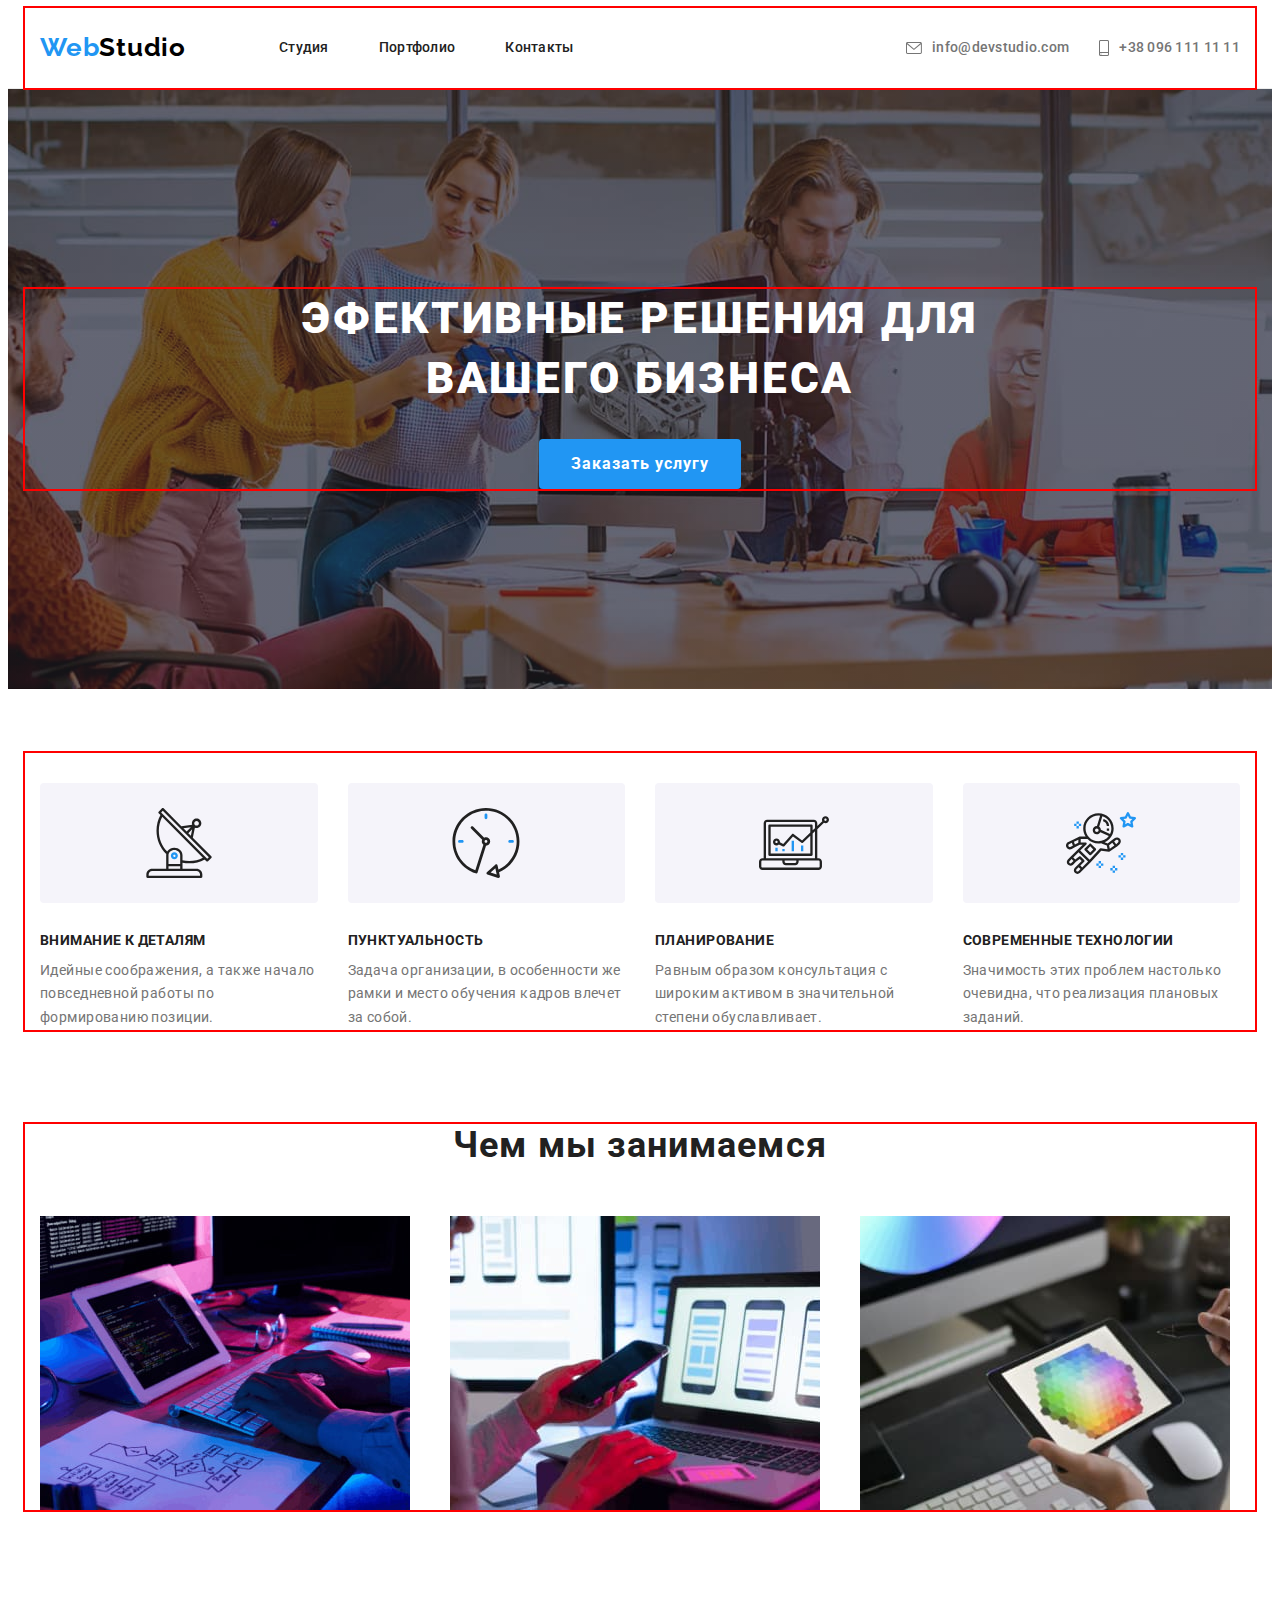
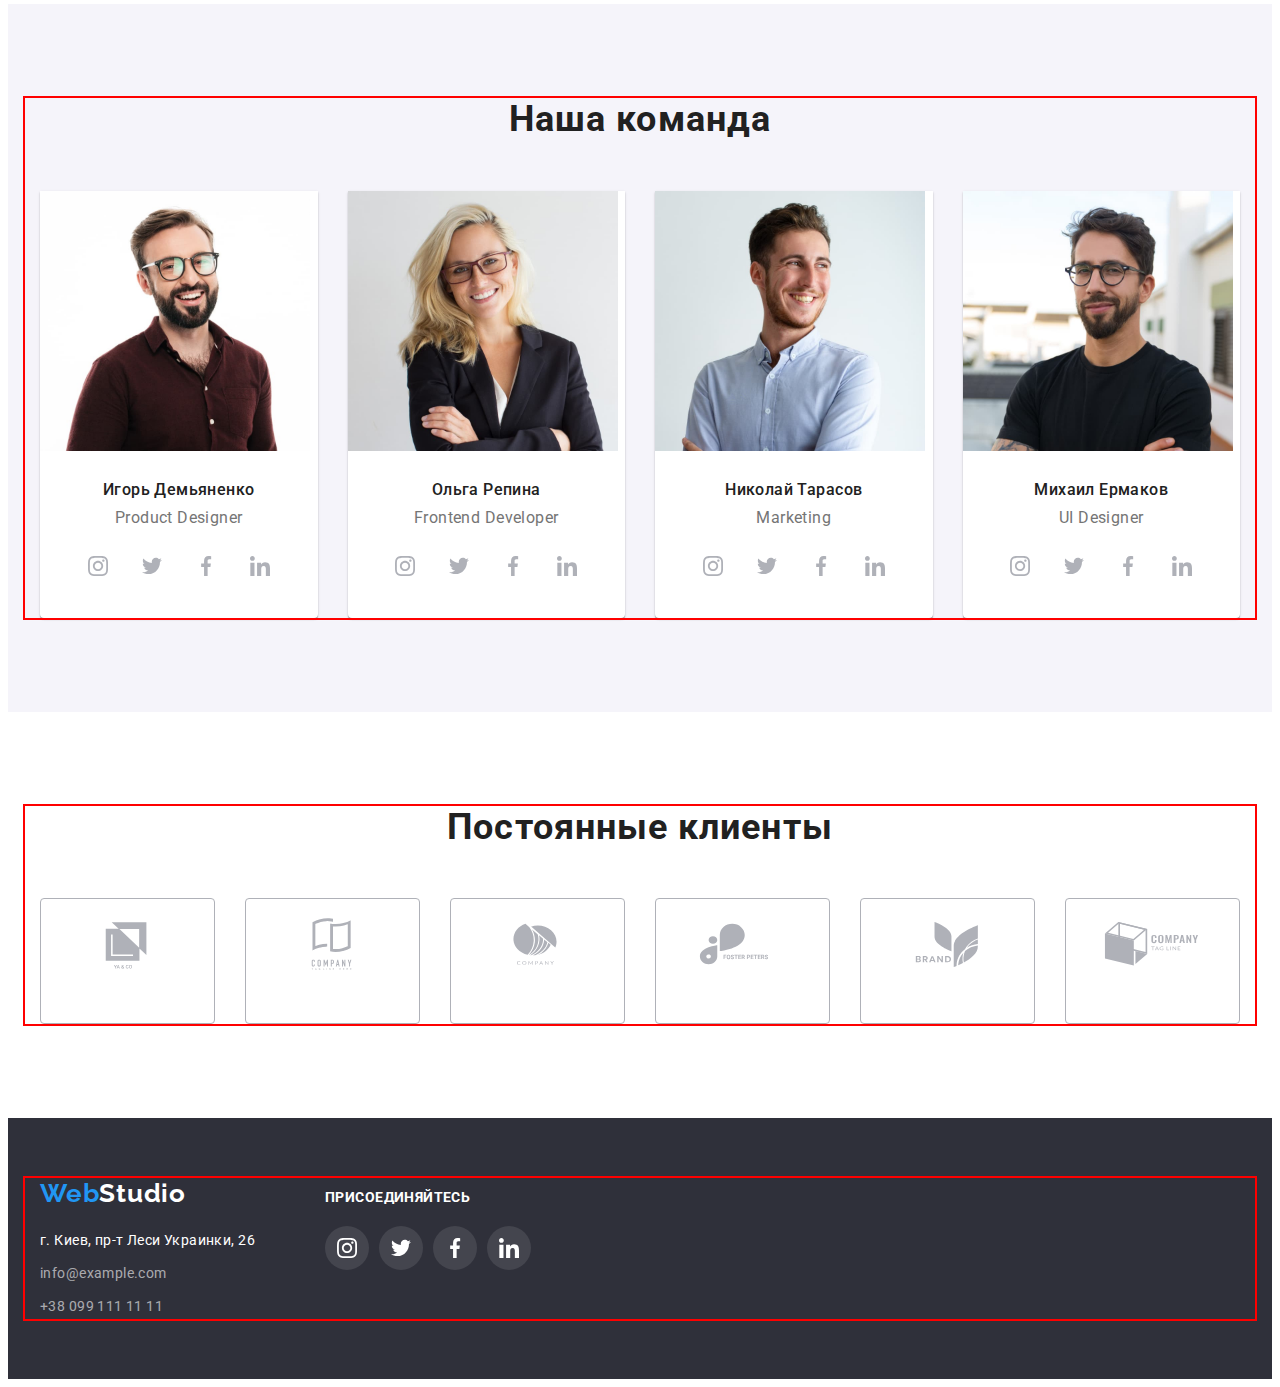
<file: index.html>
<!DOCTYPE html>
<html lang="ru">
  <head>
    <meta charset="UTF-8" />
    <meta http-equiv="X-UA-Compatible" content="IE=edge" />
    <meta name="viewport" content="width=device-width, initial-scale=1.0" />
    <title>Document</title>
    <link
      href="https://fonts.googleapis.com/css2?family=Raleway:wght@700&family=Roboto:wght@400;500;700;900&display=swap"
      rel="stylesheet"
    />
    <link
      rel="stylesheet"
      href="https://cdnjs.cloudflare.com/ajax/libs/modern-normalize/1.1.0/modern-normalize.min.css"
      integrity="sha512-wpPYUAdjBVSE4KJnH1VR1HeZfpl1ub8YT/NKx4PuQ5NmX2tKuGu6U/JRp5y+Y8XG2tV+wKQpNHVUX03MfMFn9Q=="
      crossorigin="anonymous"
      referrerpolicy="no-referrer"
    />
    <link rel="stylesheet" href="./css/style.css" />
  </head>
  <body>
    <header class="header">
      <div class="container header-container">
        <nav class="nav">
          <a class="logo link" href="/index.html" lang="en"
            >Web<span class="logo-dark">Studio</span></a
          >
          <ul class="list site-nav">
            <li class="item">
              <a class="link link-menu" href="./index.html" target="_blank"
                >Студия</a
              >
            </li>
            <li class="item">
              <a class="link link-menu" href="./portfolio.html" target="_blank"
                >Портфолио</a
              >
            </li>
            <li class="item">
              <a class="link link-menu" href="./Contacts" target="_blank"
                >Контакты</a
              >
            </li>
          </ul>
        </nav>
        <ul class="list auth-nav">
          <li class="item">
            <a class="link link-contacts" href="mailto:info@devstudio.com">
              <svg class="icon icon-mail">
                <use href="./images/icons.svg#envelope"></use></svg
              >info@devstudio.com</a
            >
          </li>
          <li class="item">
            <a class="link link-contacts" href="tel:+380961111111">
              <svg class="icon icon-tel">
                <use href="./images/icons.svg#smartphone"></use></svg
              >+38 096 111 11 11</a
            >
          </li>
        </ul>
      </div>
    </header>
    <main>
      <section class="hero">
        <div class="container">
          <h1 class="hero-title">Эфективные решения для вашего бизнеса</h1>
          <button class="hero-button" type="button">Заказать услугу</button>
        </div>
      </section>
      <section class="section">
        <div class="container">
          <h2 class="visually-hidden">Особенности</h2>
          <ul class="list feature-list card-set">
            <li class="feature-item card-item">
              <div class="thumb">
                <svg class="icon">
                  <use href="./images/icons.svg#antenna"></use>
                </svg>
              </div>
              <h3 class="title">Внимание к деталям</h3>
              <p class="feature-text">
                Идейные соображения, а также начало повседневной работы по
                формированию позиции.
              </p>
            </li>
            <li class="feature-item card-item">
              <div class="thumb">
                <svg class="icon">
                  <use href="./images/icons.svg#clock"></use>
                </svg>
              </div>
              <h3 class="title">Пунктуальность</h3>
              <p class="feature-text">
                Задача организации, в особенности же рамки и место обучения
                кадров влечет за собой.
              </p>
            </li>
            <li class="feature-item card-item">
              <div class="thumb">
                <svg class="icon">
                  <use href="./images/icons.svg#diagram"></use>
                </svg>
              </div>
              <h3 class="title">Планирование</h3>
              <p class="feature-text">
                Равным образом консультация с широким активом в значительной
                степени обуславливает.
              </p>
            </li>
            <li class="feature-item card-item">
              <div class="thumb">
                <svg class="icon">
                  <use href="./images/icons.svg#astronaut"></use>
                </svg>
              </div>
              <h3 class="title">Современные технологии</h3>
              <p class="feature-text">
                Значимость этих проблем настолько очевидна, что реализация
                плановых заданий.
              </p>
            </li>
          </ul>
        </div>
      </section>
      <section class="section work">
        <div class="container">
          <h2 class="section-title">Чем мы занимаемся</h2>
          <ul class="list work-list card-set">
            <li class="card-item">
              <img
                src="./images/images-hw-1/box1.jpg"
                alt="Набор текста на клавиатуре"
                width="370"
                height="294"
              />
            </li>
            <li class="card-item">
              <img
                src="./images/images-hw-1/box2.jpg"
                alt="Телефон в руке перед ноутбуком"
                width="370"
                height="294"
              />
            </li>
            <li class="card-item">
              <img
                src="./images/images-hw-1/box3.jpg"
                alt="Изображение цветовой гаммы на планшете"
                width="370"
                height="294"
              />
            </li>
          </ul>
        </div>
      </section>
      <section class="section team-section">
        <div class="container">
          <h2 class="section-title">Наша команда</h2>
          <ul class="list team-list card-set">
            <li class="team-item card-item">
              <img
                src="./images/images-hw-1/img1.jpg"
                alt="Мужчина"
                width="270"
                height="260"
              />
              <div class="card-content">
                <h3 class="team-title">Игорь Демьяненко</h3>
                <p class="team-text" lang="en">Product Designer</p>
                <ul class="list social-list">
                  <li class="social-item">
                    <a
                      class="social-link"
                      href=""
                      target="_blank"
                      rel="noopener nofollow noreferrer"
                    >
                      <svg class="social-icon">
                        <use href="./images/icons.svg#instagram"></use>
                      </svg>
                    </a>
                  </li>
                  <li class="social-item">
                    <a
                      class="social-link"
                      href=""
                      target="_blank"
                      rel="noopener nofollow noreferrer"
                    >
                      <svg class="social-icon">
                        <use href="./images/icons.svg#twitter"></use>
                      </svg>
                    </a>
                  </li>
                  <li class="social-item">
                    <a
                      class="social-link"
                      href=""
                      target="_blank"
                      rel="noopener nofollow noreferrer"
                    >
                      <svg class="social-icon">
                        <use href="./images/icons.svg#facebook"></use>
                      </svg>
                    </a>
                  </li>
                  <li class="social-item">
                    <a
                      class="social-link"
                      href=""
                      target="_blank"
                      rel="noopener nofollow noreferrer"
                    >
                      <svg class="social-icon">
                        <use href="./images/icons.svg#linkedin"></use>
                      </svg>
                    </a>
                  </li>
                </ul>
              </div>
            </li>
            <li class="team-item card-item">
              <img
                src="./images/images-hw-1/img2.jpg"
                alt="Женщина"
                width="270"
                height="260"
              />
              <div class="card-content">
                <h3 class="team-title">Ольга Репина</h3>
                <p class="team-text" lang="en">Frontend Developer</p>
                <ul class="list social-list">
                  <li class="social-item">
                    <a
                      class="social-link"
                      href=""
                      target="_blank"
                      rel="noopener nofollow noreferrer"
                    >
                      <svg class="social-icon">
                        <use href="./images/icons.svg#instagram"></use>
                      </svg>
                    </a>
                  </li>
                  <li class="social-item">
                    <a
                      class="social-link"
                      href=""
                      target="_blank"
                      rel="noopener nofollow noreferrer"
                    >
                      <svg class="social-icon">
                        <use href="./images/icons.svg#twitter"></use>
                      </svg>
                    </a>
                  </li>
                  <li class="social-item">
                    <a
                      class="social-link"
                      href=""
                      target="_blank"
                      rel="noopener nofollow noreferrer"
                    >
                      <svg class="social-icon">
                        <use href="./images/icons.svg#facebook"></use>
                      </svg>
                    </a>
                  </li>
                  <li class="social-item">
                    <a
                      class="social-link"
                      href=""
                      target="_blank"
                      rel="noopener nofollow noreferrer"
                    >
                      <svg class="social-icon">
                        <use href="./images/icons.svg#linkedin"></use>
                      </svg>
                    </a>
                  </li>
                </ul>
              </div>
            </li>
            <li class="team-item card-item">
              <img
                src="./images/images-hw-1/img3.jpg"
                alt="Мужчина"
                width="270"
                height="260"
              />
              <div class="card-content">
                <h3 class="team-title">Николай Тарасов</h3>
                <p class="team-text" lang="en">Marketing</p>
                <ul class="list social-list">
                  <li class="social-item">
                    <a
                      class="social-link"
                      href=""
                      target="_blank"
                      rel="noopener nofollow noreferrer"
                    >
                      <svg class="social-icon">
                        <use href="./images/icons.svg#instagram"></use>
                      </svg>
                    </a>
                  </li>
                  <li class="social-item">
                    <a
                      class="social-link"
                      href=""
                      target="_blank"
                      rel="noopener nofollow noreferrer"
                    >
                      <svg class="social-icon">
                        <use href="./images/icons.svg#twitter"></use>
                      </svg>
                    </a>
                  </li>
                  <li class="social-item">
                    <a
                      class="social-link"
                      href=""
                      target="_blank"
                      rel="noopener nofollow noreferrer"
                    >
                      <svg class="social-icon">
                        <use href="./images/icons.svg#facebook"></use>
                      </svg>
                    </a>
                  </li>
                  <li class="social-item">
                    <a
                      class="social-link"
                      href=""
                      target="_blank"
                      rel="noopener nofollow noreferrer"
                    >
                      <svg class="social-icon">
                        <use href="./images/icons.svg#linkedin"></use>
                      </svg>
                    </a>
                  </li>
                </ul>
              </div>
            </li>
            <li class="team-item card-item">
              <img
                src="./images/images-hw-1/img4.jpg"
                alt="Мужчина"
                width="270"
                height="260"
              />
              <div class="card-content">
                <h3 class="team-title">Михаил Ермаков</h3>
                <p class="team-text" lang="en">UI Designer</p>
                <ul class="list social-list">
                  <li class="social-item">
                    <a
                      class="social-link"
                      href=""
                      target="_blank"
                      rel="noopener nofollow noreferrer"
                    >
                      <svg class="social-icon">
                        <use href="./images/icons.svg#instagram"></use>
                      </svg>
                    </a>
                  </li>
                  <li class="social-item">
                    <a
                      class="social-link"
                      href=""
                      target="_blank"
                      rel="noopener nofollow noreferrer"
                    >
                      <svg class="social-icon">
                        <use href="./images/icons.svg#twitter"></use>
                      </svg>
                    </a>
                  </li>
                  <li class="social-item">
                    <a
                      class="social-link"
                      href=""
                      target="_blank"
                      rel="noopener nofollow noreferrer"
                    >
                      <svg class="social-icon">
                        <use href="./images/icons.svg#facebook"></use>
                      </svg>
                    </a>
                  </li>
                  <li class="social-item">
                    <a
                      class="social-link"
                      href=""
                      target="_blank"
                      rel="noopener nofollow noreferrer"
                    >
                      <svg class="social-icon">
                        <use href="./images/icons.svg#linkedin"></use>
                      </svg>
                    </a>
                  </li>
                </ul>
              </div>
            </li>
          </ul>
        </div>
      </section>
      <section class="section">
        <div class="container">
          <h2 class="section-title">Постоянные клиенты</h2>
          <ul class="list clients-list card-set">
            <li class="client-item card-item">
              <a
                class="client-link"
                href=""
                target="_blank"
                rel="noopener nofollow noreferrer"
              >
                <svg class="client-icon">
                  <use href="./images/icons.svg#Logo-1"></use>
                </svg>
              </a>
            </li>
            <li class="client-item card-item">
              <a
                class="client-link"
                href=""
                target="_blank"
                rel="noopener nofollow noreferrer"
              >
                <svg class="client-icon">
                  <use href="./images/icons.svg#Logo-2"></use>
                </svg>
              </a>
            </li>
            <li class="client-item card-item">
              <a
                class="client-link"
                href=""
                target="_blank"
                rel="noopener nofollow noreferrer"
              >
                <svg class="client-icon">
                  <use href="./images/icons.svg#Logo-3"></use>
                </svg>
              </a>
            </li>
            <li class="client-item card-item">
              <a
                class="client-link"
                href=""
                target="_blank"
                rel="noopener nofollow noreferrer"
              >
                <svg class="client-icon">
                  <use href="./images/icons.svg#Logo-4"></use>
                </svg>
              </a>
            </li>
            <li class="client-item card-item">
              <a
                class="client-link"
                href=""
                target="_blank"
                rel="noopener nofollow noreferrer"
              >
                <svg class="client-icon">
                  <use href="./images/icons.svg#Logo-5"></use>
                </svg>
              </a>
            </li>
            <li class="client-item card-item">
              <a
                class="client-link"
                href=""
                target="_blank"
                rel="noopener nofollow noreferrer"
              >
                <svg class="client-icon">
                  <use href="./images/icons.svg#Logo-6"></use>
                </svg>
              </a>
            </li>
          </ul>
        </div>
      </section>
    </main>
    <footer class="footer">
      <div class="container">
        <ul class="list footer-list">
          <li class="footer-item">
            <a class="logo link" href="/index.html" lang="en"
              >Web<span class="logo-white">Studio</span></a
            >
            <address class="adress">
              <ul class="list">
                <li class="footer-contacts">
                  <a
                    class="link adress-link"
                    href="https://goo.gl/maps/RNKM9JBZ4Xh2mu4V6"
                    rel="noreferrer noopener nofollow"
                    target="_blank"
                    >г. Киев, пр-т Леси Украинки, 26</a
                  >
                </li>
                <li class="footer-contacts">
                  <a
                    class="link adress-contact-link"
                    href="mailto:info@example.com"
                    >info@example.com</a
                  >
                </li>
                <li class="footer-contacts">
                  <a class="link adress-contact-link" href="tel:0991111111">
                    +38 099 111 11 11</a
                  >
                </li>
              </ul>
            </address>
          </li>
        <li class="list footer-item">
          <p class="title">Присоединяйтесь</p>
          <ul class="list social-list">
            <li class="social-item">
              <a
                class="social-link"
                href=""
                target="_blank"
                rel="noopener nofollow noreferrer"
              >
                <svg class="social-icon">
                  <use href="./images/icons.svg#instagram"></use>
                </svg>
              </a>
            </li>
            <li class="social-item">
              <a
                class="social-link"
                href=""
                target="_blank"
                rel="noopener nofollow noreferrer"
              >
                <svg class="social-icon">
                  <use href="./images/icons.svg#twitter"></use>
                </svg>
              </a>
            </li>
            <li class="social-item">
              <a
                class="social-link"
                href=""
                target="_blank"
                rel="noopener nofollow noreferrer"
              >
                <svg class="social-icon">
                  <use href="./images/icons.svg#facebook"></use>
                </svg>
              </a>
            </li>
            <li class="social-item">
              <a
                class="social-link"
                href=""
                target="_blank"
                rel="noopener nofollow noreferrer"
              >
                <svg class="social-icon">
                  <use href="./images/icons.svg#linkedin"></use>
                </svg>
              </a>
            </li>
          </ul>
        </li>
        </ul>
      </div>
    </footer>
  </body>
</html>
</file>
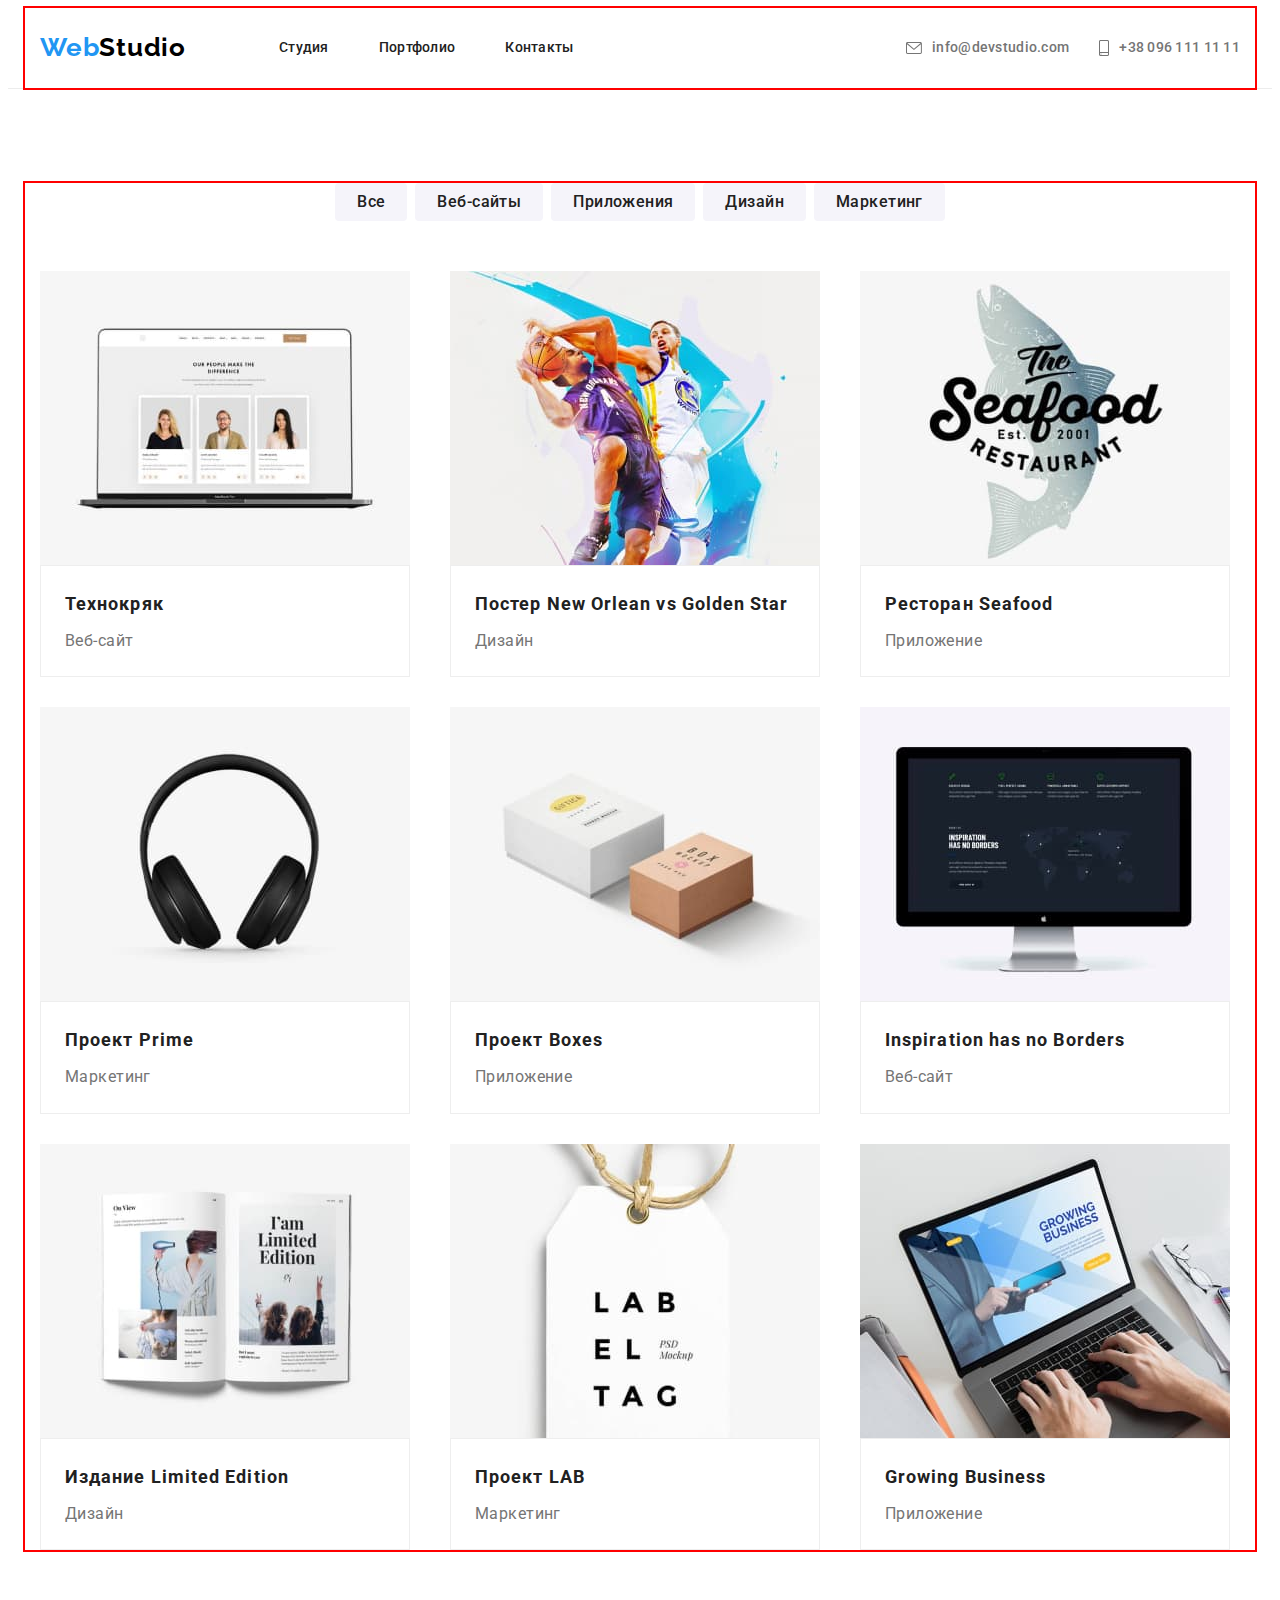
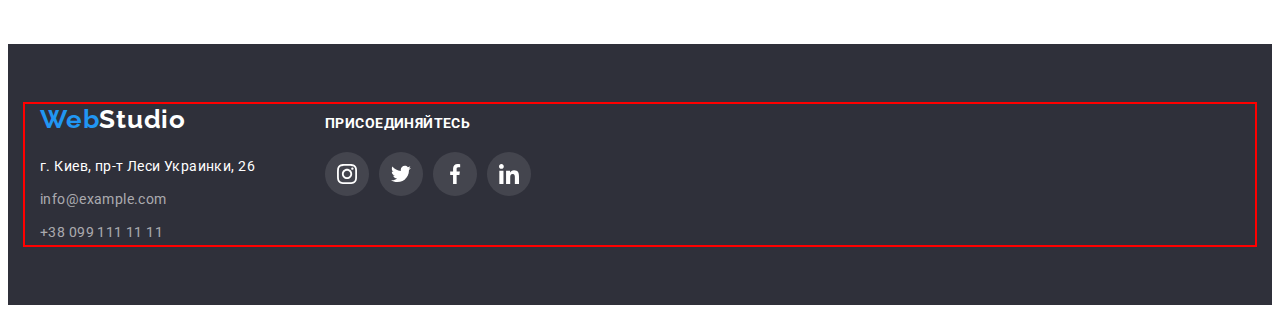
<file: portfolio.html>
<!DOCTYPE html>
<html lang="ru">
  <head>
    <meta charset="UTF-8" />
    <meta http-equiv="X-UA-Compatible" content="IE=edge" />
    <meta name="viewport" content="width=device-width, initial-scale=1.0" />
    <title>Document</title>
    <link
      href="https://fonts.googleapis.com/css2?family=Raleway:wght@700&family=Roboto:wght@400;500;700&display=swap"
      rel="stylesheet"
    />
    <link
      rel="stylesheet"
      href="https://cdnjs.cloudflare.com/ajax/libs/modern-normalize/1.1.0/modern-normalize.min.css"
      integrity="sha512-wpPYUAdjBVSE4KJnH1VR1HeZfpl1ub8YT/NKx4PuQ5NmX2tKuGu6U/JRp5y+Y8XG2tV+wKQpNHVUX03MfMFn9Q=="
      crossorigin="anonymous"
      referrerpolicy="no-referrer"
    />
    <link rel="stylesheet" href="./css/style.css" />
  </head>
  <body>
    <header class="header">
      <div class="container header-container">
        <nav class="nav">
          <a class="logo link" href="/index.html" lang="en"
            >Web<span class="logo-dark">Studio</span></a
          >
          <ul class="list site-nav">
            <li class="item">
              <a class="link link-menu" href="./index.html" target="_blank"
                >Студия</a
              >
            </li>
            <li class="item">
              <a class="link link-menu" href="./portfolio.html" target="_blank"
                >Портфолио</a
              >
            </li>
            <li class="item">
              <a class="link link-menu" href="./Contacts" target="_blank"
                >Контакты</a
              >
            </li>
          </ul>
        </nav>
        <ul class="list auth-nav">
          <li class="item">
            <a class="link link-contacts" href="mailto:info@devstudio.com">
              <svg class="icon icon-mail">
                <use href="./images/icons.svg#envelope"></use></svg
              >info@devstudio.com</a
            >
          </li>
          <li class="item">
            <a class="link link-contacts" href="tel:+380961111111">
              <svg class="icon icon-tel">
                <use href="./images/icons.svg#smartphone"></use></svg
              >+38 096 111 11 11</a
            >
          </li>
        </ul>
      </div>
    </header>
    <main>
      <section class="section">
        <div class="container">
          <h1 class="visually-hidden">Портфолио</h1>
          <ul class="list filter-list">
            <li class="filter-item">
              <button class="filter-button" type="button">Все</button>
            </li>
            <li class="filter-item">
              <button class="filter-button" type="button">Веб-сайты</button>
            </li>
            <li class="filter-item">
              <button class="filter-button" type="button">Приложения</button>
            </li>
            <li class="filter-item">
              <button class="filter-button" type="button">Дизайн</button>
            </li>
            <li class="filter-item">
              <button class="filter-button" type="button">Маркетинг</button>
            </li>
          </ul>
          <ul class="list portfolio-list card-set">
            <li class="card-item">
              <a href="" class="link portfolio-link">
                <img
                  src="./images/images-hw-2/img-project-1.jpg"
                  alt="Изображение на ноутбуке"
                  width="370"
                  height="294"
                />
                <div class="card-content">
                  <h2 class="portfolio-name">Технокряк</h2>
                  <p class="portfolio-desc">Веб-сайт</p>
                </div>
              </a>
            </li>

            <li class="card-item">
              <a href="" class="link portfolio-link">
                <img
                  src="./images/images-hw-2/img-project-2.jpg"
                  alt="Два баскетболиста"
                  width="370"
                  height="294"
                />
                <div class="card-content">
                  <h2 class="portfolio-name">
                    Постер New Orlean vs Golden Star
                  </h2>
                  <p class="portfolio-desc">Дизайн</p>
                </div>
              </a>
            </li>

            <li class="card-item">
              <a href="" class="link portfolio-link">
                <img
                  src="./images/images-hw-2/img-project-3.jpg"
                  alt="Логотип ресторана"
                  width="370"
                  height="294"
                />
                <div class="card-content">
                  <h2 class="portfolio-name">Ресторан Seafood</h2>
                  <p class="portfolio-desc">Приложение</p>
                </div>
              </a>
            </li>

            <li class="card-item">
              <a href="" class="link portfolio-link">
                <img
                  src="./images/images-hw-2/img-project-4.jpg"
                  alt="Наушники"
                  width="370"
                  height="294"
                />
                <div class="card-content">
                  <h2 class="portfolio-name">Проект Prime</h2>
                  <p class="portfolio-desc">Маркетинг</p>
                </div>
              </a>
            </li>

            <li class="card-item">
              <a href="" class="link portfolio-link">
                <img
                  src="./images/images-hw-2/img-project-5.jpg"
                  alt="Две коробки"
                  width="370"
                  height="294"
                />
                <div class="card-content">
                  <h2 class="portfolio-name">Проект Boxes</h2>
                  <p class="portfolio-desc">Приложение</p>
                </div>
              </a>
            </li>

            <li class="card-item">
              <a href="" class="link portfolio-link">
                <img
                  src="./images/images-hw-2/img-project-6.jpg"
                  alt="Монитор"
                  width="370"
                  height="294"
                />
                <div class="card-content">
                  <h2 class="portfolio-name">Inspiration has no Borders</h2>
                  <p class="portfolio-desc">Веб-сайт</p>
                </div>
              </a>
            </li>

            <li class="card-item">
              <a href="" class="link portfolio-link">
                <img
                  src="./images/images-hw-2/img-project-7.jpg"
                  alt="Журнал"
                  width="370"
                  height="294"
                />
                <div class="card-content">
                  <h2 class="portfolio-name">Издание Limited Edition</h2>
                  <p class="portfolio-desc">Дизайн</p>
                </div>
              </a>
            </li>

            <li class="card-item">
              <a href="" class="link portfolio-link">
                <img
                  src="./images/images-hw-2/img-project-8.jpg"
                  alt="Этикетка"
                  width="370"
                  height="294"
                />
                <div class="card-content">
                  <h2 class="portfolio-name">Проект LAB</h2>
                  <p class="portfolio-desc">Маркетинг</p>
                </div>
              </a>
            </li>

            <li class="card-item">
              <a href="" class="link portfolio-link">
                <img
                  src="./images/images-hw-2/img-project-9.jpg"
                  alt="Набор текста на ноутбуке"
                  width="370"
                  height="294"
                />
                <div class="card-content">
                  <h2 class="portfolio-name">Growing Business</h2>
                  <p class="portfolio-desc">Приложение</p>
                </div>
              </a>
            </li>
          </ul>
        </div>
      </section>
    </main>
    <footer class="footer">
      <div class="container">
        <ul class="list footer-list">
          <li class="footer-item">
            <a class="logo link" href="/index.html" lang="en"
              >Web<span class="logo-white">Studio</span></a
            >
            <address class="adress">
              <ul class="list">
                <li class="footer-contacts">
                  <a
                    class="link adress-link"
                    href="https://goo.gl/maps/RNKM9JBZ4Xh2mu4V6"
                    rel="noreferrer noopener nofollow"
                    target="_blank"
                    >г. Киев, пр-т Леси Украинки, 26</a
                  >
                </li>
                <li class="footer-contacts">
                  <a
                    class="link adress-contact-link"
                    href="mailto:info@example.com"
                    >info@example.com</a
                  >
                </li>
                <li class="footer-contacts">
                  <a class="link adress-contact-link" href="tel:0991111111">
                    +38 099 111 11 11</a
                  >
                </li>
              </ul>
            </address>
          </li>
          <li class="list footer-item">
            <p class="title">Присоединяйтесь</p>
            <ul class="list social-list">
              <li class="social-item">
                <a
                  class="social-link"
                  href=""
                  target="_blank"
                  rel="noopener nofollow noreferrer"
                >
                  <svg class="social-icon">
                    <use href="./images/icons.svg#instagram"></use>
                  </svg>
                </a>
              </li>
              <li class="social-item">
                <a
                  class="social-link"
                  href=""
                  target="_blank"
                  rel="noopener nofollow noreferrer"
                >
                  <svg class="social-icon">
                    <use href="./images/icons.svg#twitter"></use>
                  </svg>
                </a>
              </li>
              <li class="social-item">
                <a
                  class="social-link"
                  href=""
                  target="_blank"
                  rel="noopener nofollow noreferrer"
                >
                  <svg class="social-icon">
                    <use href="./images/icons.svg#facebook"></use>
                  </svg>
                </a>
              </li>
              <li class="social-item">
                <a
                  class="social-link"
                  href=""
                  target="_blank"
                  rel="noopener nofollow noreferrer"
                >
                  <svg class="social-icon">
                    <use href="./images/icons.svg#linkedin"></use>
                  </svg>
                </a>
              </li>
            </ul>
          </li>
        </ul>
      </div>
    </footer>
  </body>
</html>
</file>
<file: css/style.css>
:root {
  --background-white: #e5e5e5;
  --background-dark: #2f303a;
  --background-transparent: linear-gradient(rgba(47, 48, 58, 0.4), rgba(47, 48, 58, 0.4));
  --background-grey: #f5f4fa;
  --logo-blue: #2196f3;
  --logo-black: #000;
  --text-black: #212121;
  --text-white: #ffffff;
  --text-grey: #757575;
  --text-footer: #fff9;
  --button-shadow: 0px 4px 4px rgba(0, 0, 0, 0.15);
  --basic-item-margin: 30px;
  --basic-item: 3;
  --center-border: #ececec;
  --inner-border: #eeeeee;
  --inner-border-clients: #AFB1B8;
  --icons-colour: #AFB1B8;
  --background-footer-icons: rgba(255, 255, 255, 0.1);
  --team-item-shadow: 0px 2px 1px 0px #00000033, 0px 1px 1px 0px #00000024, 0px 1px 3px 0px #0000001F;
  --filter-button-shadow: 0px 3px 1px rgba(0, 0, 0, 0.1), 0px 1px 2px rgba(0, 0, 0, 0.08), 0px 2px 2px rgba(0, 0, 0, 0.12);
  --portfolio-item-shadow: 0px 1px 1px rgba(0, 0, 0, 0.12), 0px 4px 4px rgba(0, 0, 0, 0.06), 1px 4px 6px rgba(0, 0, 0, 0.16);
}

body {
  font-family: "Roboto", sans-serif;
  color: var(--text-grey);
  font-size: 14px;
  letter-spacing: 0.03em;
  line-height: 1.71;
}

h1,
h2,
h3,
h4,
h5,
h6,
p {
  margin: 0;
}

ul {
  margin: 0;
  padding: 0;
}

img {
  display: block;
  max-width: 100%;
  height: auto;
}

.link {
  text-decoration: none;
  color: currentColor;
}

.list {
  list-style: none;
}

.container {
  width: 1200px;
  margin-right: auto;
  margin-left: auto;
  padding-right: 15px;
  padding-left: 15px;

  outline: 2px solid red;
}

.section {
  padding-top: 94px;
  padding-bottom: 94px;
}

.card-set {
  display: flex;
  flex-wrap: wrap;
  margin-left: calc(-1 * var(--basic-item-margin));
  margin-top: calc(-1 * var(--basic-item-margin));
}

.card-item {
  flex-basis: calc(100% / var(--basic-item) - var(--basic-item-margin));
  margin-left: var(--basic-item-margin);
  margin-top: var(--basic-item-margin);
}

.header {
  font-weight: 500;
  line-height: 1.14;
  letter-spacing: 0.02em;
  border-bottom: 1px solid var(--center-border);
}

.header-container {
  display: flex;
  align-items: center;
}

.visually-hidden {
  position: absolute;
  white-space: nowrap;
  width: 1px;
  height: 1px;
  overflow: hidden;
  border: 0;
  padding: 0;
  clip: rect(0 0 0 0);
  clip-path: inset(50%);
  margin: -1px;
}

.icon {
  fill: currentColor;
}

/*site-nav auth-nav*/
.nav {
  display: flex;
  text-align: center;
  gap: 93px;
}

.site-nav {
  display: flex;
  color: var(--text-black);
}

.auth-nav {
  display: flex;
  margin-left: auto;
}

.site-nav .item:not(:last-child) {
  margin-right: 50px;
}

.auth-nav .item:not(:last-child) {
  margin-right: var(--basic-item-margin);
}

.link-menu,
.link-contacts {
  display: flex;
  align-items: center;
  padding-top: 32px;
  padding-bottom: 32px;
}

.icon-mail {
  margin-right: 10px;
  width: 16px;
  height: 12px;
}

.icon-tel {
  margin-right: 10px;
  width: 10px;
  height: 16px;
}

.link-menu:hover,
.link-menu:focus,
.link-contacts:hover,
.link-contacts:focus {
  color: var(--logo-blue);
}

/*Logo*/

.logo {
  padding-top: 24px;
  padding-bottom: 25px;

  font-family: "Raleway";
  font-style: normal;
  font-weight: 700;
  font-size: 26px;
  line-height: 1.19;
  letter-spacing: 0.03em;
  color: var(--logo-blue);
}

.logo-dark {
  padding-top: 24px;
  padding-bottom: 25px;

  color: var(--logo-black);
}

/*Hero*/

.hero {

  padding-top: 200px;
  padding-bottom: 200px;
  max-width: 1600px;
  margin-left: auto;
  margin-right: auto;

  background-color: var(--background-dark);
  text-align: center;

  background-image: var(--background-transparent), url("../images/images-hw-4/background-people.jpg");
  background-repeat: no-repeat;
  background-position: center;
  background-size: cover;

}

.hero-title {
  margin-left: auto;
  margin-right: auto;
  margin-bottom: 30px;
  max-width: 696px;
  text-align: center;

  font-weight: 900;
  color: var(--text-white);
  font-size: 44px;
  line-height: 1.36;
  letter-spacing: 0.06em;
  text-transform: uppercase;
}

/*Buttons*/

.hero-button {
  margin-left: auto;
  margin-right: auto;
  min-width: 200px;
  padding: 10px 32px;
  border: none;

  font-weight: 700;
  font-size: 16px;
  line-height: 1.87;
  background-color: var(--logo-blue);
  color: var(--text-white);
  letter-spacing: 0.06em;
  cursor: pointer;
  border-radius: 4px;
  font-family: inherit;
}

.filter-button:hover,
.filter-button:focus {
  background-color: var(--logo-blue);
  color: var(--text-white);
  box-shadow: var(--filter-button-shadow);
}

.filter-list {
  display: flex;
  gap: 8px;
  justify-content: center;
  margin-bottom: 50px;
}

.filter-button {
  padding: 6px 22px;

  background-color: var(--background-grey);
  color: var(--text-black);
  border: none;
  cursor: pointer;
  font-weight: 500;
  font-size: 16px;
  line-height: 1.62;
  text-align: center;
  font-family: inherit;
  letter-spacing: inherit;
  border-radius: 4px;
}

.title {
  margin-bottom: 10px;

  font-weight: 700;
  font-size: 14px;
  line-height: 1.14;
  text-transform: uppercase;
  color: var(--text-black);
}

/*Features*/

.feature-list {
  --basic-item: 4;
}

.feature-text {
  color: var(--text-grey);
}

.thumb {
  display: flex;
  margin-bottom: var(--basic-item-margin);

  height: 120px;
  background-color: var(--background-grey);
  border-radius: 4px;
  align-items: center;
  justify-content: center;
}

.thumb .icon {
  width: 70px;
  height: 70px;
}

/*Portfolio*/

.portfolio-name {
  margin-bottom: 4px;

  font-weight: 700;
  font-size: 18px;
  line-height: 2;
  letter-spacing: 0.06em;
  color: var(--text-black);
}

.portfolio-desc {
  font-size: 16px;
  line-height: 1.9;
}

.portfolio-list .card-content {
  padding: 20px 24px;
  border: 1px solid var(--inner-border);

  background-color: var(--text-white);
}

.portfolio-link {
  display: inline-block;
}

.portfolio-link:hover,
.portfolio-link:focus {
  box-shadow: var(--portfolio-item-shadow);
}

/*Cards*/

.work {
  padding-top: 0;
}

.section-title {
  margin-bottom: 50px;

  font-weight: 700;
  font-size: 36px;
  line-height: 1.17;
  text-align: center;
  letter-spacing: 0.03em;
  font-family: "Roboto";
  color: var(--text-black);
  font-style: normal;
}

/*Team*/

.team-section {
  background-color: var(--background-grey);
}

.team-list .card-content {
  padding-top: var(--basic-item-margin);
  padding-bottom: var(--basic-item-margin);
}

.team-item {
  --basic-item: 4;

  background-color: var(--text-white);
  box-shadow: var(--team-item-shadow);
  border-radius: 0px 0px 4px 4px;
}

.team-title {
  margin-bottom: 10px;

  font-weight: 500;
  font-size: 16px;
  line-height: 1.18;
  color: var(--text-black);
  text-align: center;
}

.team-text {
  margin-bottom: 16px;
  font-size: 16px;
  line-height: 1.18;
  text-align: center;
}

.social-list {
  display: flex;
  justify-content: center;
}

.social-icon {
  width: 20px;
  height: 20px;
  fill: var(--icons-colour);
}

.social-item .social-link:hover .social-icon,
.social-item .social-link:focus .social-icon {
  fill: var(--text-white);
  background-color: var(--logo-blue);
}

/*Clients*/

.clients-list {
  --basic-item: 6;
}

.client-item .client-link {
  display: flex;
  padding: 16px;
  height: 92px;

  align-self: center;
  justify-content: center;
  border-radius: 4px;
  border: 1px solid var(--inner-border-clients);
}

.client-icon {
  width: 106px;
  height: 60px;
  fill: var(--icons-colour);
}

.client-link:hover,
.client-link:focus {
  border: 1px solid var(--logo-blue);
}

.client-link:hover .client-icon,
.client-link:focus .client-icon {
  fill: var(--logo-blue);
}

/* Footer*/
.footer {
  padding-top: 60px;
  padding-bottom: 60px;

  background-color: var(--background-dark);
}

.footer .logo {
  display: block;
  padding-top: 0;
  padding-bottom: 0;
  margin-bottom: 20px;
}

.footer-contacts:not(:last-child) {
  margin-bottom: 9px;
}

.logo-white {
  color: var(--text-white);
}

.adress {
  font-style: normal;
}

.adress-link {
  color: var(--text-white);
}

.adress-link:hover,
.adress-link:focus {
  color: var(--logo-blue);
}

.adress-contact-link {
  color: var(--text-footer);
}

.adress-contact-link:hover,
.adress-contact-link:focus {
  color: var(--logo-blue);
}

.footer-list {
  display: flex;
  gap: 70px;
  align-items: baseline;
}

.footer-item .title {
  margin-bottom: 20px;
  color: var(--text-white);
  text-transform: uppercase;
}

.social-item:not(:last-child) {
  margin-right: 10px;
}

.social-item .social-link {
  display: flex;

  align-items: center;
  justify-content: center;
  width: 44px;
  height: 44px;
  border-radius: 50%;
  background-color: var(--background-footer-icons);
}

.footer .social-icon {
  fill: var(--text-white);
}

.social-link:hover,
.social-link:focus {
  background-color: var(--logo-blue);
}
</file>
